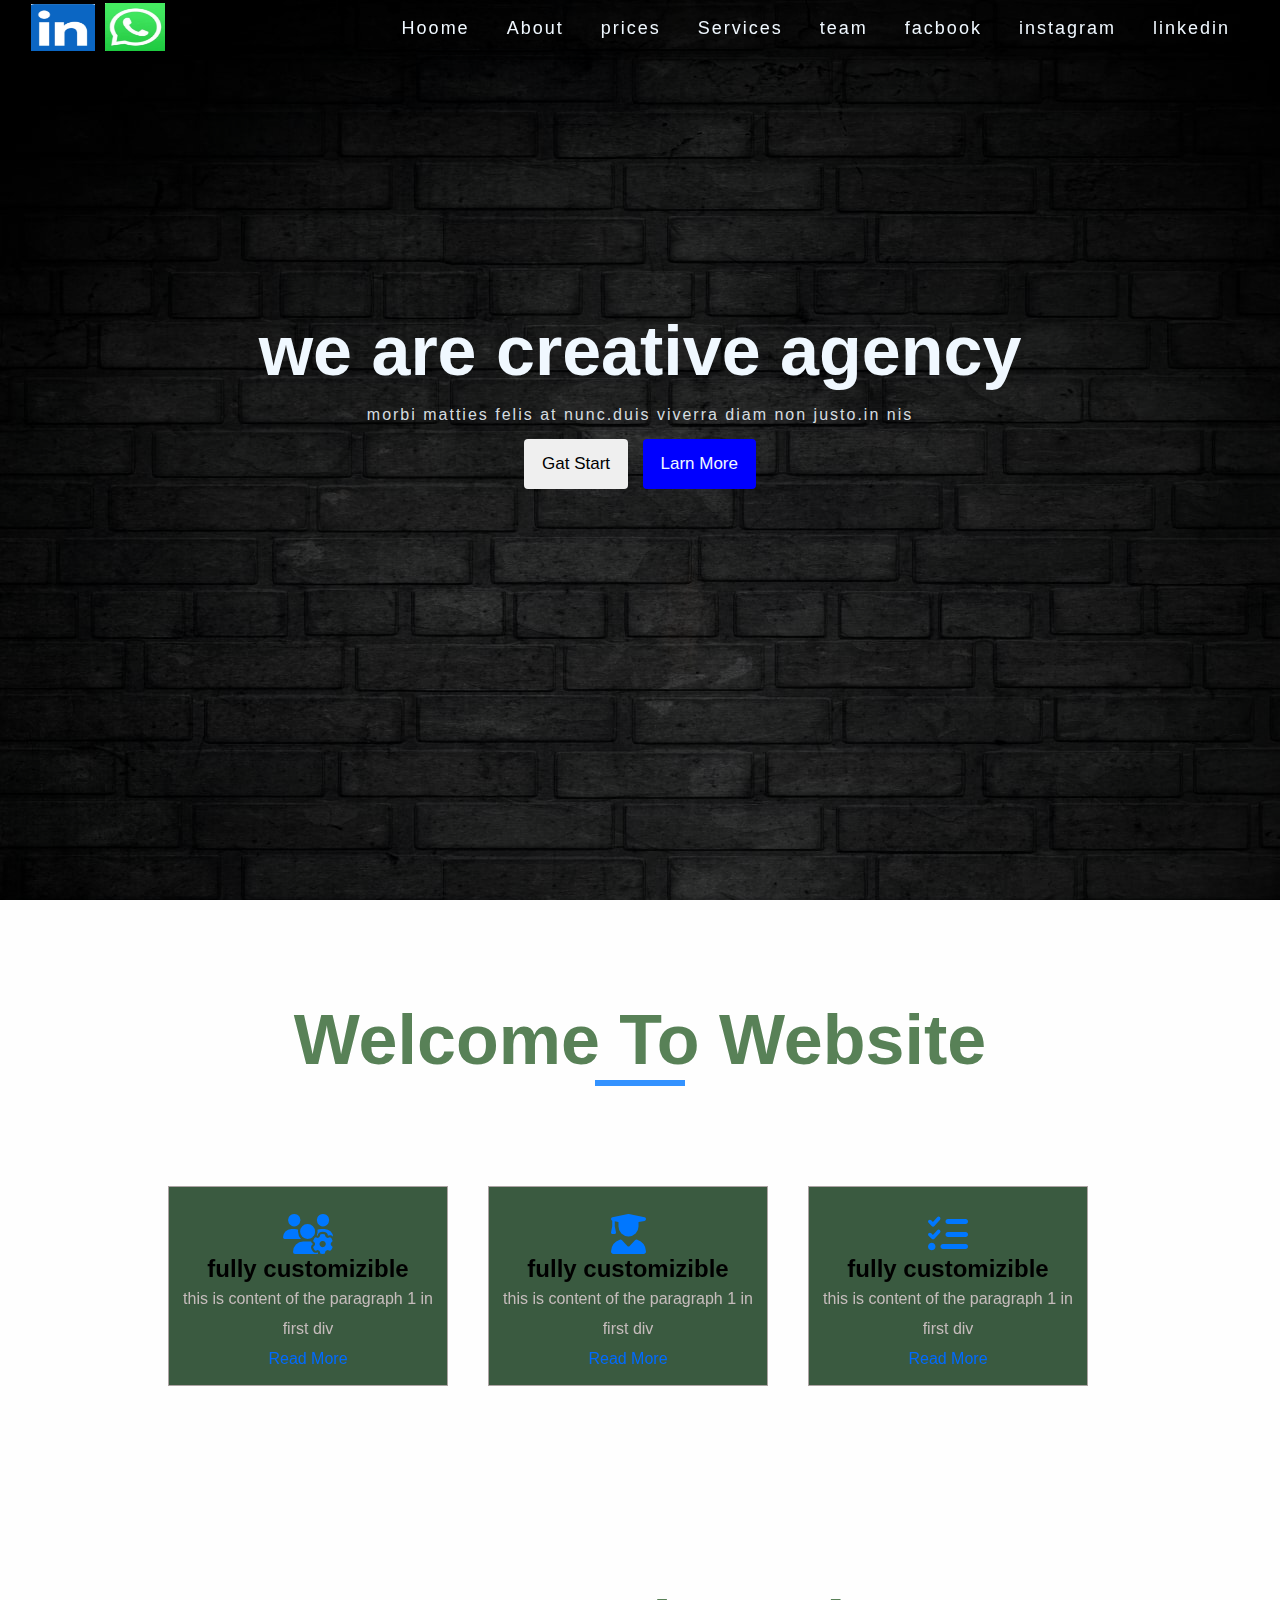
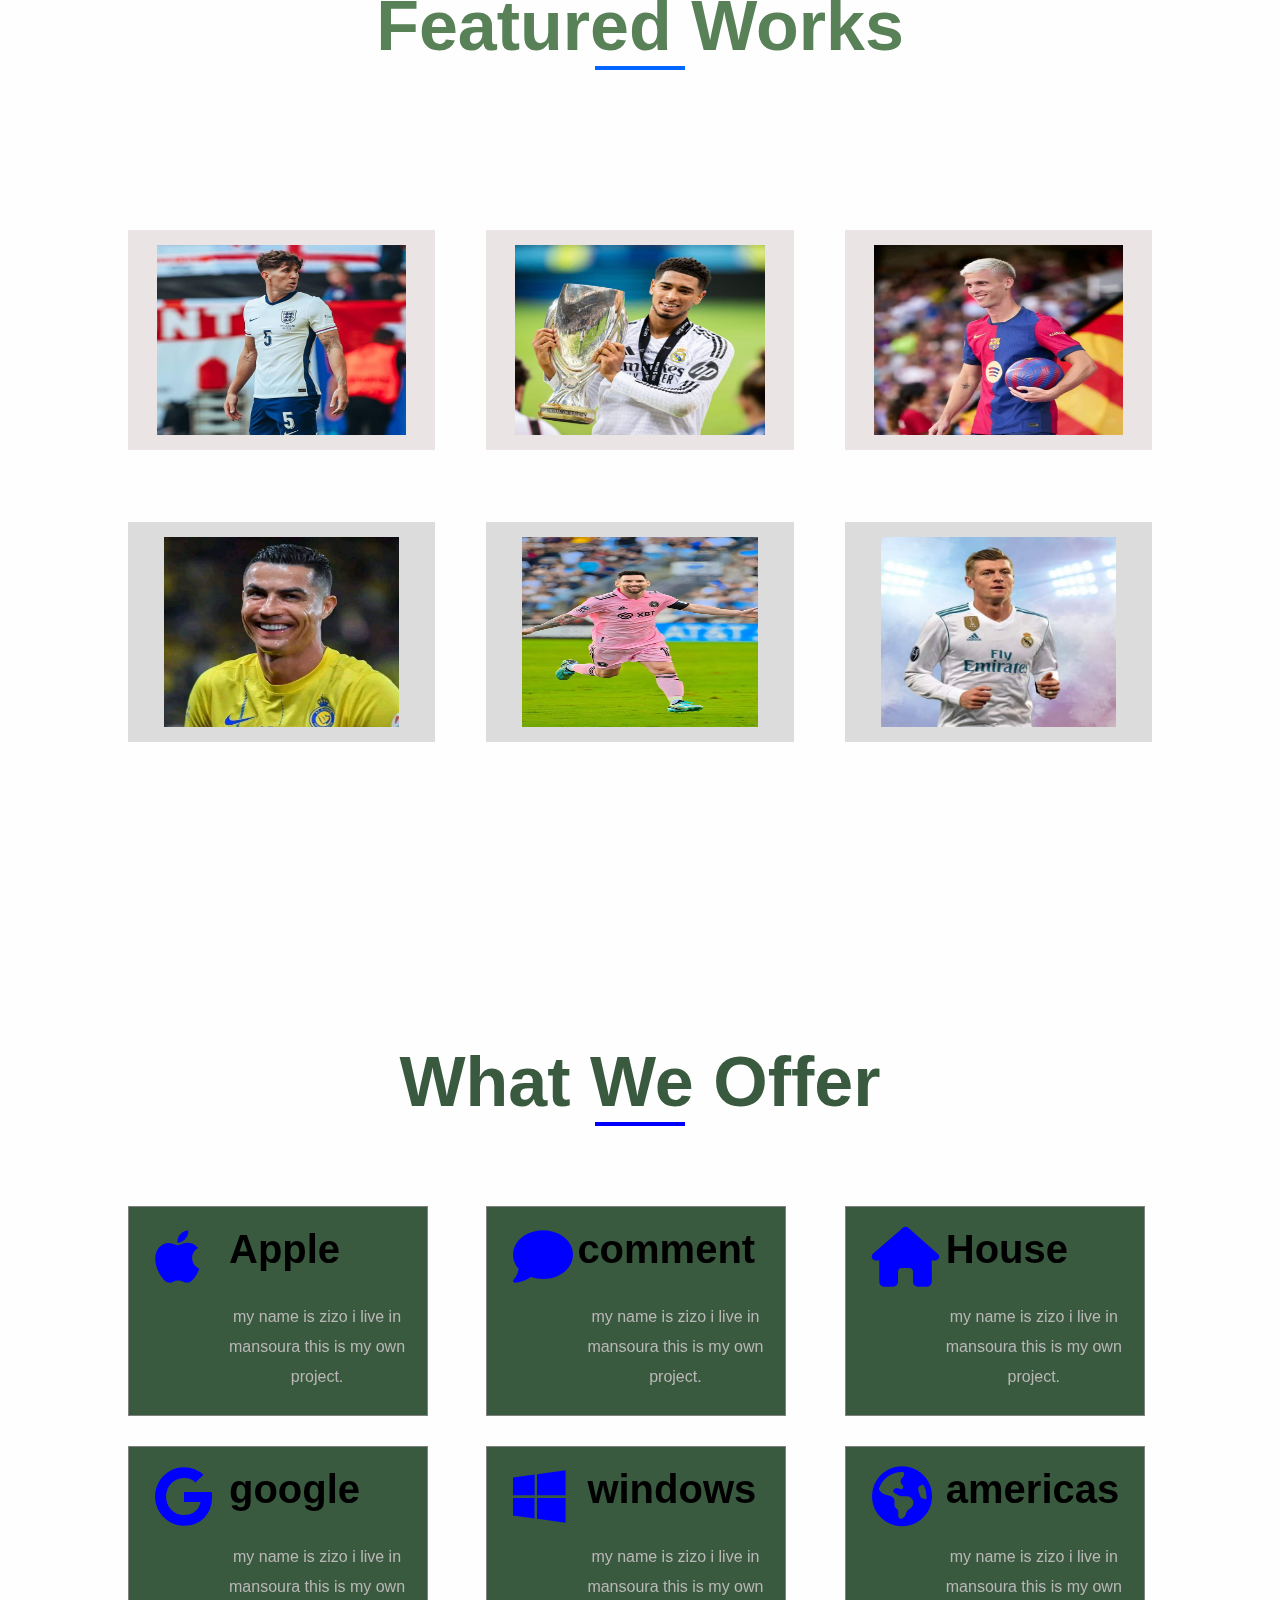
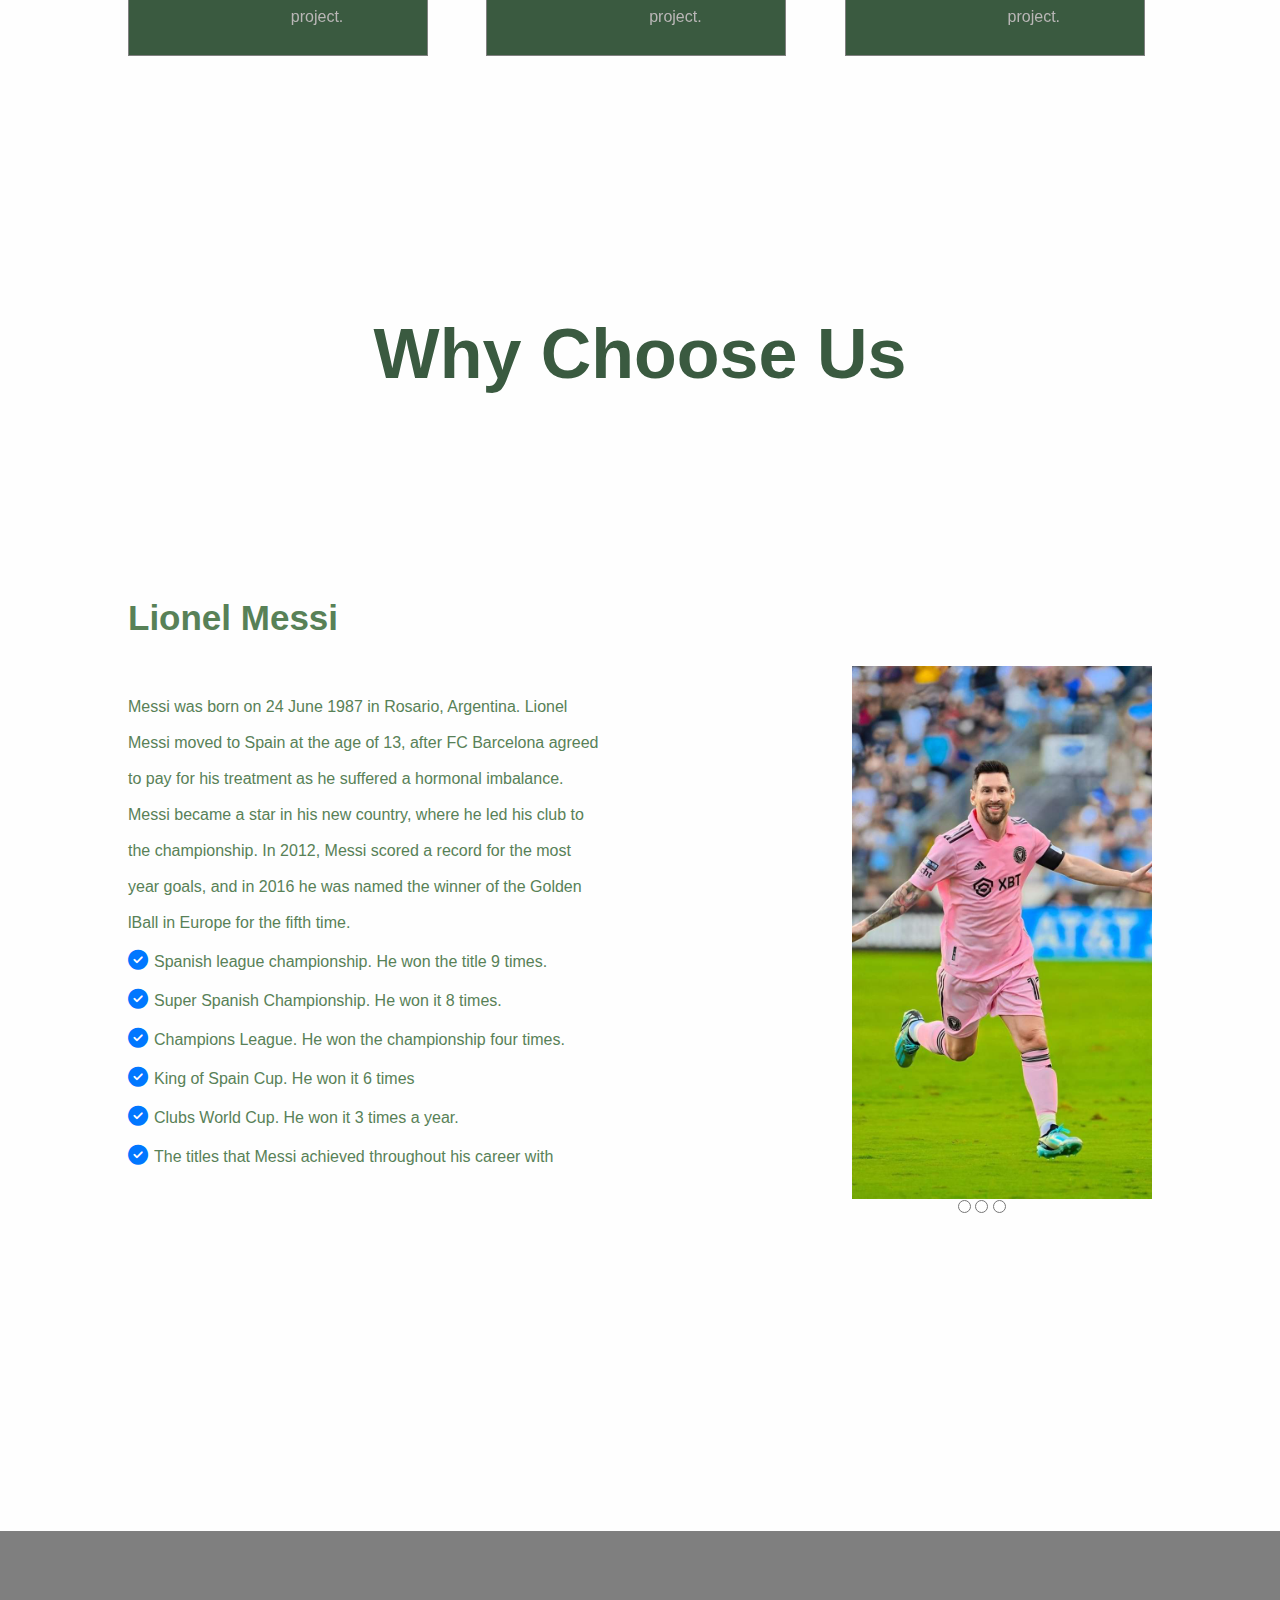
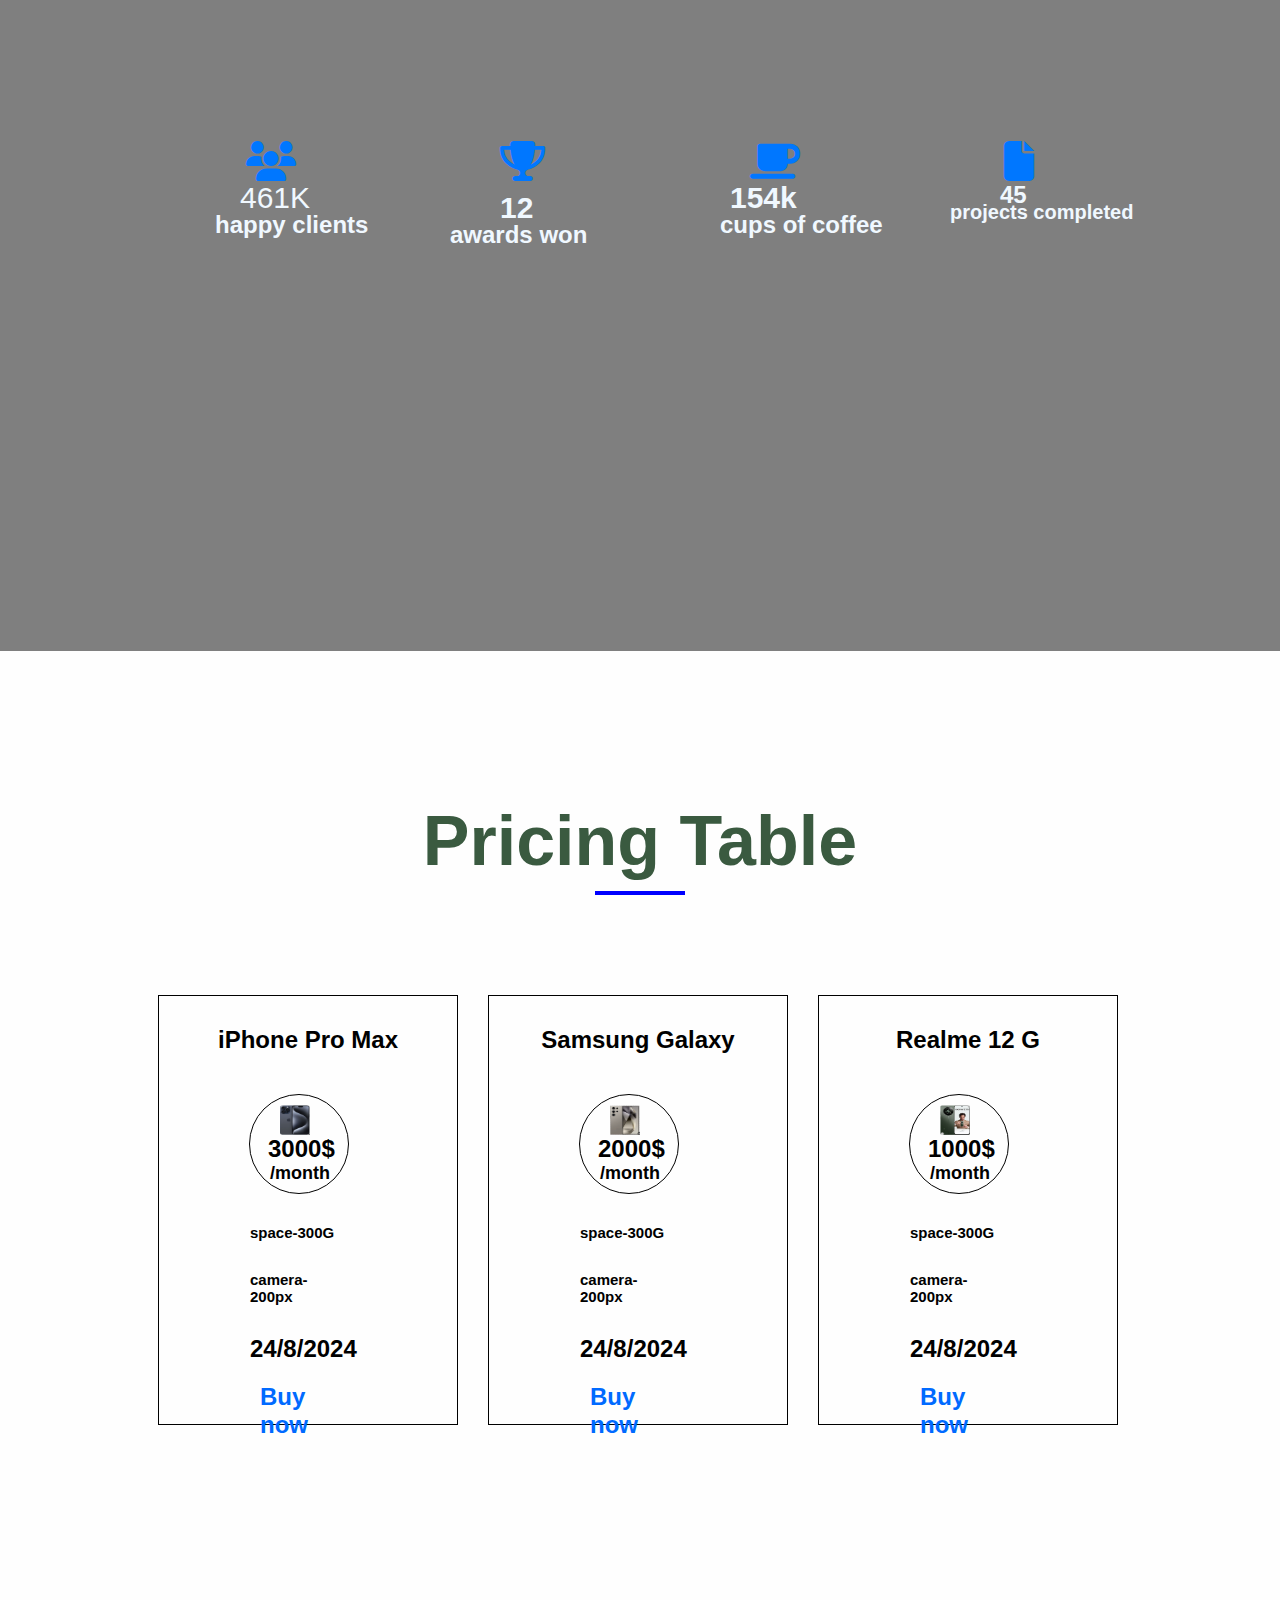
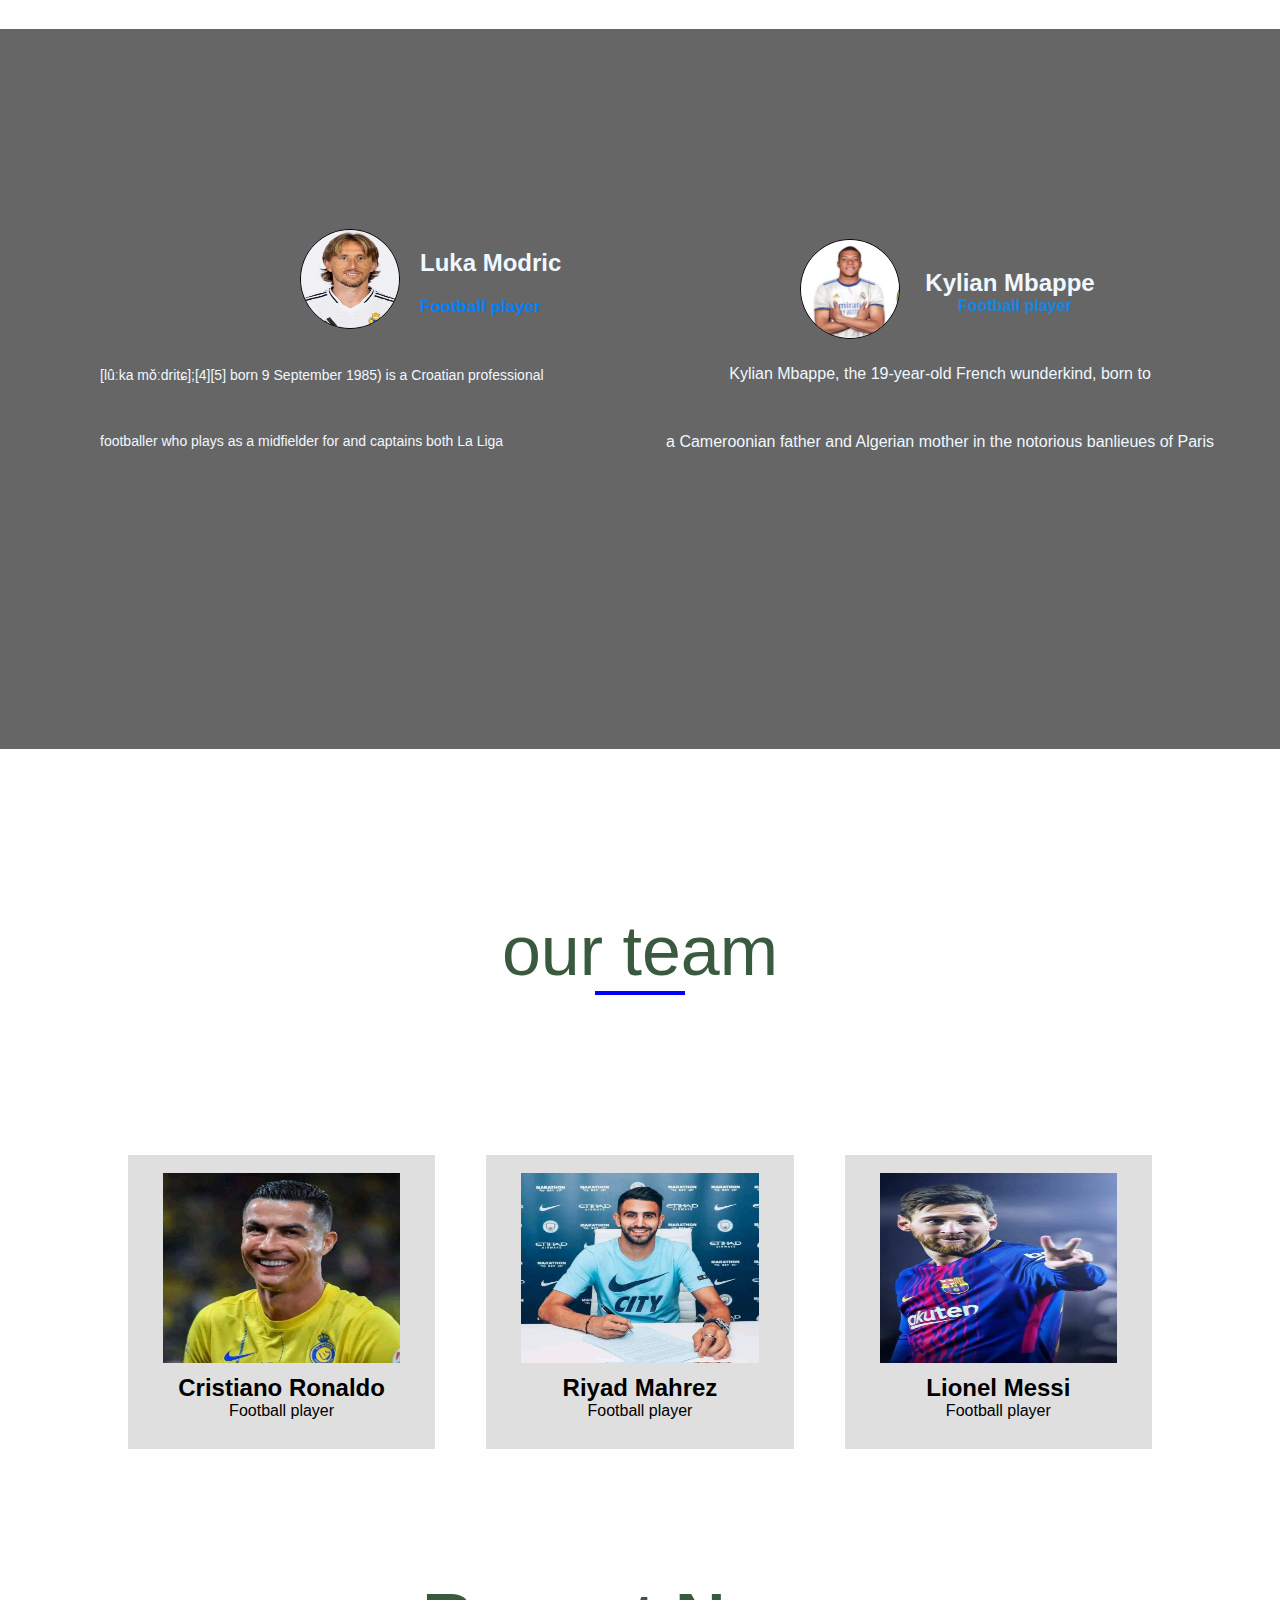
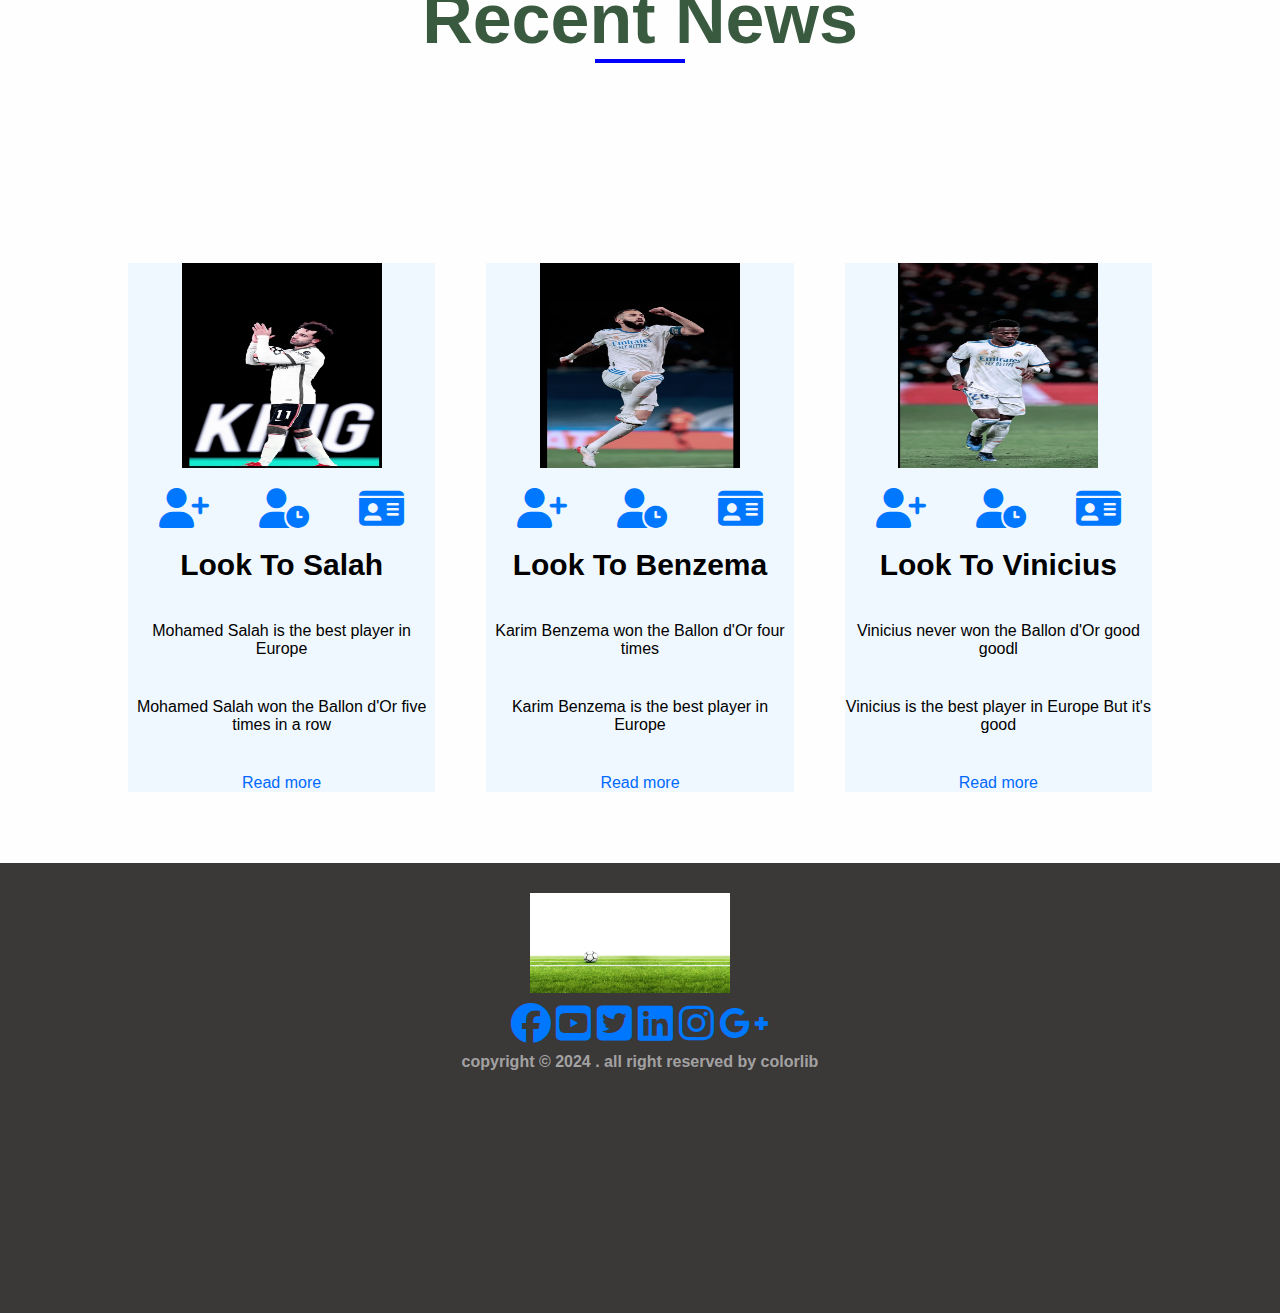
<file: index.html>
<html>
    <head>
<link rel="stylesheet" href="css/all (2).css">
<link rel="stylesheet" href="css/stley.css">
<link rel="stylesheet" href="css/all.css">
<title></title>
    </head>
    <body>
<div class="hedar">
<a href="#"><img src="lmgs/innnnn.jpeg" class="img1"></a>
<a href="#"><img src="lmgs/foood.jpeg" class="wats"></a>
<ul class="ul1">
    <a href="#"><li>Hoome</li></a>
    <a href="#"><li>About</li></a>
    <a href="#"><li>prices</li></a>
    <a href="#"><li>Services</li></a>
    <a href="#"><li>team</li></a>
    <a href="#"><li>facbook</li></a>
    <a href="#"><li>instagram</li></a>
    <a href="#"><li>linkedin</li></a>
</ul>
</div><!-- div.hedar -->
<div class="are">
    <div class="are1">
        <div class="ll1">
        <h2 class="are-h">we are creative agency</h2>
        <p class="are-p">morbi matties felis at nunc.duis viverra diam non justo.in nis</p>
        <button class="are-b1">gat start</button>
        <button class="are-b2">larn more</button>
    </div><!-- div ll1 -->
    </div><!-- div.are1 -->
</div><!-- div.are -->
<!-- ///////////////////////////////////////////////////////////////////////////////////////////////////////////// -->
<div class="titl-webu">
    <h2 class="web-h222">Welcome To Website</h2>
    <div class="web-div"></div>
</div>
<!-- /////////////////////////////////////////////////////////////////////////////////////////////////////////// -->
<div class="container">
    <div class="paerant">
        <div class="itul-webt">
         <div class="web-h2">
            <i class="fas fa-users-cog"></i>
               <h2 class="web-h22">fully customizible</h2>
                 <p class="web-p1">this is content of the paragraph 1 in first div</p>
                    <a href="#">Read More</a>
                      </div>
                         </div><!-- titul-webt -->
                            <div class="itul-webt">
                                <div class="web-h2">
                                   <i class="fas fa-user-graduate"></i>
                                    <h2 class="web-h22">fully customizible</h2>
                                     <p class="web-p1">this is content of the paragraph 1 in first div</p>
                                      <a href="#">Read More</a>
                                      </div>
                                      </div><!-- titul-webt -->
                                      <div class="itul-webt">
                                      <div class="web-h2">
                                      <i class="fas fa-tasks"></i>
                                       <h2 class="web-h22">fully customizible</h2>
                                      <p class="web-p1">this is content of the paragraph 1 in first div</p>
                                      <a href="#">Read More</a>
                                      </div>
                                      </div><!-- titul-webt -->
                                      </div> <!--paerant  -->
                                      </div>  <!--container  -->
<!-- ///////////////////////////////////////////////////////////////////////////////////////////////////////////// -->

<h2 class="workksw">featured works</h2>
        <div class="worrks"></div>
             <div class="works-container">
              <div class="works-paerant">
                 <div class="work-item">
                      <div class="img-warks">
                          <img src="lmgs/5555.jpeg" alt="" class="imggg">
                             <div class="wark-overlay">
                                <h2 class="tieam-work">john Stones</h2>
                                    <p class="work-pp">Football player</p>
                                       <a href="#"><i class="fa-solid fa-magnifying-glass"></i></a>
                                         <a href="#">   <i class="fa-regular fa-pen-to-square"></i></a>
                                          </div><!-- wark-ovrlay -->
                                            <div class="works-info">
                                               </div><!--img-warks  -->
                                             </div><!--works-info  -->
                                             </div><!-- work-item -->
                                             <div class="work-item ww">
                                            <div class="img-warks">
                                           <img src="lmgs/548-4.jpeg" alt="" class="imggg">
                                           <div class="wark-overlay">
                                          <h2 class="tieam-work">BELLNGHAM</h2>
                                          <p class="work-pp">Football player</p>
                                          <a href="#"><i class="fa-solid fa-magnifying-glass"></i></a>
                                          <a href="#">   <i class="fa-regular fa-pen-to-square"></i></a>
                                      </div><!-- wark-ovrlay -->
                               <div class="works-info">
                          </div><!--img-warks  -->
                   </div><!--works-info  -->
              </div><!-- work-item -->
             <div class="work-item">
           <div class="img-warks">
          <img src="lmgs/548-1.jpeg" alt="" class="imggg">
         <div class="wark-overlay">
      <h2 class="tieam-work">Danny Olmo</h2>
      <p class="work-pp">Football player</p>
      <a href="#"><i class="fa-solid fa-magnifying-glass"></i></a>
      <a href="#">   <i class="fa-regular fa-pen-to-square"></i></a>
    </div><!-- wark-ovrlay -->
    <div class="works-info">
     </div><!--img-warks  -->
</div><!--works-info  -->
</div><!-- work-item -->
</div><!--works-paerant  -->
</div><!--works-container  -->
<!-- //////////////////////////////////////////////////////////////////////////////////////// -->
<br><br><br><br>
<div class="works-container1">
  <div class="works-paerant1">
          <div class="works-item1">
                 <div class="works-img1">
                  <img src="lmgs/1111111.jpeg" alt="" class="width-cc">
                        <div class="work-ovrlay1">
                                      <h2 class="tieam-work">Cristiano Ronaldo</h2>
                                      <p class="work-pp">Football player</p>
                                      <a href="#"><i class="fa-solid fa-magnifying-glass"></i></a>
                        <a href="#">   <i class="fa-regular fa-pen-to-square"></i></a>
                                       </div> <!--works-img1  -->
                                        </div><!-- work-ovrla -->
                                        </div><!--  works-item1-->
                                         <div class="works-item1 hh">
                                         <div class="works-img1">
                                         <img src="lmgs/miss.jpeg" alt="" class="width-cc">
                                       <div class="work-ovrlay1">
                                        <h2 class="tieam-work">Lionel Messi</h2>
                                        <p class="work-pp">Football player</p>
                                        <a href="#"><i class="fa-solid fa-magnifying-glass"></i></a>
                        <a href="#">   <i class="fa-regular fa-pen-to-square"></i></a>
                                      </div> <!--works-img1  -->
                                    </div><!-- work-ovrla -->
                                    </div><!--  works-item1-->
                                 <div class="works-item1">
                              <div class="works-img1">
                          <img src="lmgs/548-3.jpeg" alt="" class="width-cc">
                      <div class="work-ovrlay1">
                        <h2 class="tieam-work">Toni Kroos</h2>
                        <p class="work-pp">Football player</p>
                        <a href="#"><i class="fa-solid fa-magnifying-glass"></i></a>
                        <a href="#">   <i class="fa-regular fa-pen-to-square"></i></a>
</div> <!--works-img1  -->
        </div><!-- work-ovrla -->
     </div><!--  works-item1-->
</div><!-- works-paerant1 -->
</div><!--works-container1  -->
<!-- //////////////////////////////////////////////////////////////////////////////////////////////////////////// -->
<div class="corss">
<h2 class="br1">what we offer</h2>
<div class="br2"></div>
</div><!-- corss -->
<div class="offer-container">
<div class="offer-paerant">
    <div class="offer-we zz">
      <div class="offer-wee1">
        <div class="iutme">
          <i class="fa-brands fa-apple lle"></i>
<h2 class="info-weh2">Apple</h2>
<p class="offer-1">my name is zizo i live in <br>mansoura this is my own <br>project. </p>
        </div><!-- iutme -->
      </div><!--offer-wee1  -->
    </div><!--offer-we  -->
    <div class="offer-we yy">
        <div class="offer-wee1">
          <div class="iutme">
            <i class="fa-solid fa-comment lle"></i>
  <h2 class="info-weh2  comm">comment</h2>
  <p class="offer-1">my name is zizo i live in <br>mansoura this is my own <br>project. </p>
          </div><!-- iutme -->
        </div><!--offer-wee1  -->
      </div><!--offer-we  -->
      <div class="offer-we mm">
        <div class="offer-wee1">
          <div class="iutme">
            <i class="fa-solid fa-house lle"></i>
  <h2 class="info-weh2 hous">House</h2>
  <p class="offer-1">my name is zizo i live in <br>mansoura this is my own <br>project. </p>
          </div><!-- iutme -->
        </div><!--offer-wee1  -->
      </div><!--offer-we  -->
      <div class="offer-we nn">
        <div class="offer-wee1">
          <div class="iutme">
            <i class="fa-brands fa-google lle"></i>
  <h2 class="info-weh2 goo">google</h2>
  <p class="offer-1">my name is zizo i live in <br>mansoura this is my own <br>project. </p>
          </div><!-- iutme -->
        </div><!--offer-wee1  -->
      </div><!--offer-we  -->
      <div class="offer-we yy uu">
        <div class="offer-wee1">
          <div class="iutme">
            <i class="fa-brands fa-windows lle"></i>
  <h2 class="info-weh2 win2">windows</h2>
  <p class="offer-1">my name is zizo i live in <br>mansoura this is my own <br>project. </p>
          </div><!-- iutme -->
        </div><!--offer-wee1  -->
      </div><!--offer-we  -->
      <div class="offer-we cc">
        <div class="offer-wee1">
          <div class="iutme">
            <i class="fa-solid fa-earth-americas  lle"></i>
  <h2 class="info-weh2 ame2">americas</h2>
  <p class="offer-1">my name is zizo i live in <br>mansoura this is my own <br>project. </p>
          </div><!-- iutme -->
        </div><!--offer-wee1  -->
      </div><!--offer-we  -->
</div><!-- offer-paerant -->
</div><!--offer-container  -->
<!-- /////////////////////////////////////////////////////////////////////////////////////////////////////// -->
 <br><br><br><br><br><br>
 <h2 class="why-h2">why choose us</h2>
 <div class="whye-h3"></div>
<div class="container-shooce">
 <div class="parint-shooce">
  <div class="h2-shooce">
<h2 class="lionel-1"></h2>
<div class="utop"></div>
<p class="lionel-p1">
  <h2 class="lionel-1">Lionel Messi</h2>
  <li> Messi was born on 24 June 1987 in Rosario, Argentina. Lionel</li>
  <br>
 <li> Messi moved to Spain at the age of 13, after FC Barcelona agreed</li>
  <br>
  <li> to pay for his treatment as he suffered a hormonal imbalance. </li>
  <br>
  <li> Messi became a star in his new country, where he led his club to </li>
  <br>
  <li> the championship. In 2012, Messi scored a record for the most </li>
  <br>
  <li>year goals, and in 2016 he was named the winner of the Golden </li>
  <br>
  <li>lBall in Europe for the fifth time.</li>
  <br>
</p><!--lionel-  -->
<div class="lione-p2">
  <i class="fas fa-check-circle qq"></i>Spanish league championship. He won the title 9 times.
  <br>
  <br>
  <i class="fas fa-check-circle qq"></i>Super Spanish Championship. He won it 8 times.
  <br>
  <br>
  <i class="fas fa-check-circle qq"></i>Champions League. He won the championship four times.
  <br>
  <br>
  <i class="fas fa-check-circle qq"></i>King of Spain Cup. He won it 6 times
  <br>
  <br>
  <i class="fas fa-check-circle qq"></i>Clubs World Cup. He won it 3 times a year.
  <br>
  <br>
  <i class="fas fa-check-circle qq"></i>The titles that Messi achieved throughout his career with
</div><!-- lione-p2 -->
  </div><!-- h2-shooce -->
  <div class="shooce-img">
    <img src="lmgs/miss.jpeg" alt="" class="shoocei">
  </div>
<div class="name">
  <input type="radio" name="#">
  <input type="radio" name="#">
  <input type="radio" name="#">
</div>
 </div><!--parint-shooce  -->
</div><!-- contanarn-shooce -->
<!-- ////////////////////////////////////////////////////////////////////////////////////////////////////////// -->
 <br><br><br><br><br><br><br><br>
<div class="happy-imge">
<div class="happy-ovarlwy gg">
  <div class="happy-9">
    <i class="fas fa-users gg"></i>
  <i class="fas fa-trophy gg"></i>
  <i class="fas fa-coffee gg"></i>
  <i class="fas fa-file gg"></i>
  </div><!-- happy-9 -->
</div><!--happy-ovarlwy  -->
<div class="info-happy">
<div class="happy-1">461K</div>
  <h2 class="happy-2">happy clients</h2>
  <h2 class="happy-3">12</h2>
  <h2 class="happy-4">awards won</h2>
  <h2 class="happy5">154k</h2>
  <h2 class="happy6">cups of coffee</h2>
 <h2 class="happy7">45</h2>
  <h2 class="happy8">projects completed</h2> 
</div><!--  info-happy -->
</div><!--happy-imge  -->
<!-- //////////////////////////////////////////////////////////////////////////////////////////////////////////// -->
<div class="pirsing-h2">
  <h2 class="pirsing">pricing table</h2>
  <div class="pirsing-1"></div>
</div><!--  -->
<div class="cointenar-table">
<div class="parint-table">
<div class="pricing-table">
<h2 class="iphon">iPhone Pro Max</h2>
<div class="iphon-1">
<img src="lmgs/iPhone Pro Max.jpeg" alt="" width="30px" height="30px" class="mera1">
<h2 class="iphon-2">3000$</h2>
<h2 class="iphon-3">/month</h2>
<h2 class="iphon-4">space-300G</h2>
<h2 class="iphon-5">camera-200px</h2>
<h2 class="iphon-6">24/8/2024</h2>
<a href="#" class="a22"><h2 class="table22">Buy now</h2></a>
</div><!-- iphon-1 -->
</div><!-- pricing-tabl -->
<div class="pricing-table">
  <h2 class="iphon">Samsung Galaxy</h2>
  <div class="iphon-1">
  <img src="lmgs/Samsung Galaxy.jpeg" alt="" width="30px" height="30px" class="mera1">
  <h2 class="iphon-2">2000$</h2>
  <h2 class="iphon-3">/month</h2>
  <h2 class="iphon-4">space-300G</h2>
  <h2 class="iphon-5">camera-200px</h2>
  <h2 class="iphon-6">24/8/2024</h2>
  <a href="#" class="a22"><h2 class="table22">Buy now</h2></a>
  </div><!-- iphon-1 -->
  </div><!-- pricing-tabl -->
  <div class="pricing-table">
    <h2 class="iphon">Realme 12 G</h2>
    <div class="iphon-1">
    <img src="lmgs/Realme 12 G.jpeg" alt="" width="30px" height="30px" class="mera1">
    <h2 class="iphon-2">1000$</h2>
    <h2 class="iphon-3">/month</h2>
    <h2 class="iphon-4">space-300G</h2>
    <h2 class="iphon-5">camera-200px</h2>
    <h2 class="iphon-6">24/8/2024</h2>
    <a href="#" class="a22"><h2 class="table22">Buy now</h2></a>
    </div><!-- iphon-1 -->
    </div><!-- pricing-tabl -->
</div><!--parint-table  -->
</div><!-- cointenar-table -->
<!-- /////////////////////////////////////////////////////////////////////////////////////////////////////////// -->
 <br><br><br><br><br><br><br><br> <br><br><br><br><br><br><br><br><br><br><br><br><br><br><br><br> <br><br><br><br><br><br><br><br><br>
<div class="designer">
                     <div class="img-designee">
                        <img src="lmgs/mohammed.jpeg" alt="" class="c-12">
                                <h2 class="loka">Luka Modric</h2>
                                 <h2 class="loka-1">Football player</h2>
                                 <p class="loka-2">
                                 [lûːka mǒːdritɕ];[4][5] born 9 September 1985) is a Croatian professional 
                                 </p>
                                  <p class="loka-2"> footballer who plays as a midfielder for and captains both La Liga</p>
                                  <img src="lmgs/amppape.jpeg" alt="" class="c-13">
                                    <h2 class="loka-3">Kylian Mbappe</h2>
                                       <h2 class="loka-4">Football player</h2>
                                        <p class="loka-5">Kylian Mbappe, the 19-year-old French wunderkind, born to</p>
                          <p class="loka-5">a Cameroonian father and Algerian mother in the notorious banlieues of Paris</p>
            </div><!-- img-designee -->
</div><!--designer  -->
<!-- //////////////////////////////////////////////////////////////////////////////////////////////////////////////// -->
 <br><br><br><br><br><br><br><br><br>
       <div class="taem-taem">our team</div>
               <div class="taem-taem1"></div>
                  <div class="contaner-ourtaem">
                     <div class="paerint-ourtaem">
                        <div class="ourtaem">
                          <div class="ourtaem-img">
                          <img src="lmgs/1111111.jpeg" alt="" width="190px" height="190px">
                           <div class="ourtaem-ovrlay">
                           <a href="#"> <i class="fab fa-facebook"></i></a>
                            <a href="#"> <i class="fab fa-twitter"></i></a>
                            <a href="#"> <i class="fab fa-linkedin"></i></a>
                            </div><!--ourtaem-ovrlay  -->
                             </div><!--ourtaem-img  -->
                            <div class="ourtaem-info">
                                <h2 class="ourtaem-info-h2">Cristiano Ronaldo</h2>
                                  <p class="--ourtaem-info-p">Football player</p>
                                      </div><!--ourtaem-info  -->
                                         </div><!-- ourtaem -->
                                           <div class="ourtaem pp">
                                             <div class="ourtaem-img">
                                               <img src="lmgs/read1.jpeg" alt="" width="190px" height="190px">
                                                <div class="ourtaem-ovrlay">
                                                 <a href="#"> <i class="fab fa-facebook"></i></a>
                                                 <a href="#"> <i class="fab fa-twitter"></i></a>
                                                  <a href="#"> <i class="fab fa-linkedin"></i></a>
                                                </div><!--ourtaem-ovrlay  -->
                                                 </div><!--ourtaem-img  -->
                                         <div class="ourtaem-info">
                                          <h2 class="ourtaem-info-h2">Riyad Mahrez</h2>
                                          <p class="--ourtaem-info-p">Football player</p>
                                           </div><!--ourtaem-info  -->
                                           </div><!-- ourtaem -->
                                             <div class="ourtaem">
                                        <div class="ourtaem-img">
                                     <img src="lmgs/333333.jpeg" alt="" width="190px" height="190px">
                                  <div class="ourtaem-ovrlay">
                            <a href="#"> <i class="fab fa-facebook"></i></a>
                         <a href="#"> <i class="fab fa-twitter"></i></a>
                     <a href="#"> <i class="fab fa-linkedin"></i></a>
                   </div><!--ourtaem-ovrlay  -->
          </div><!--ourtaem-img  -->
          <div class="ourtaem-info">
        <h2 class="ourtaem-info-h2">Lionel Messi</h2>
        <p class="--ourtaem-info-p">Football player</p>
         </div><!--ourtaem-info  -->
 </div><!-- ourtaem -->
</div><!--paerint-ourtaem  -->
</div><!-- contaner-ourtaem -->
<!-- ////////////////////////////////////////////////////////////////////////////////////////////////////////// -->
<div class="naeos">
  <h2 class="naeosss">recent news</h2>
  <div class="naeoss"></div>
</div>
<div class="containr-naeos">
<div class="parent-naeos">
<div class="recent-news">
     <div class="recont-img">
        <img src="lmgs/salh11.jpeg" alt="" class="img-recont">
     <div class="icon-recont">
     <a href="#"> <i class="fas fa-user-plus"></i></a>
      <a href="#"><i class="fas fa-user-clock"></i></a>
      <a href="#"><i class="fas fa-id-card"></i></a>
     </div><!-- icon-recont -->
    </div><!-- recont-img -->
    <div class="info-recont">
    <h2 class="info-reconth2">Look To Salah</h2>
    <p class="info-recontp">Mohamed Salah is the best player in Europe</p>
    <p class="info-recontp">Mohamed Salah won the Ballon d'Or five times in a row</p>
   <a href="#"><p class="info-recontp">Read more</p></a>
      </div><!-- info-recont -->
</div><!--recent-news  -->
<div class="recent-news tt12">
  <div class="recont-img">
     <img src="lmgs/panzema33.jpeg" alt="" class="img-recont">
  <div class="icon-recont">
  <a href="#"> <i class="fas fa-user-plus"></i></a>
   <a href="#"><i class="fas fa-user-clock"></i></a>
   <a href="#"><i class="fas fa-id-card"></i></a>
  </div><!-- icon-recont -->
 </div><!-- recont-img -->
 <div class="info-recont">
 <h2 class="info-reconth2">Look To Benzema</h2>
 <p class="info-recontp">Karim Benzema won the Ballon d'Or four times</p>
 <p class="info-recontp"> Karim Benzema is the best player in Europe</p>
<a href="#"> <p class="info-recontp">Read more</p></a>
   </div><!-- info-recont -->
</div><!--recent-news  -->
<div class="recent-news">
  <div class="recont-img">
     <img src="lmgs/fansseos.jpeg" alt="" class="img-recont">
  <div class="icon-recont">
  <a href="#"> <i class="fas fa-user-plus"></i></a>
   <a href="#"><i class="fas fa-user-clock"></i></a>
   <a href="#"><i class="fas fa-id-card"></i></a>
  </div><!-- icon-recont -->
 </div><!-- recont-img -->
 <div class="info-recont">
 <h2 class="info-reconth2">Look To Vinicius</h2>
 <p class="info-recontp">Vinicius never won the Ballon d'Or good goodl</p>
 <p class="info-recontp">Vinicius is the best player in Europe But it's good </p>
<a href="#"> <p class="info-recontp">Read more</p></a>
   </div><!-- info-recont -->
</div><!--recent-news  -->
</div><!--parent-naeos  -->
</div><!-- containr-naeos -->
<!-- ////////////////////////////////////////////////////////////////////////////////////////////////////////////// -->
<div class="contunar-div">
     <div class="bareant-div">
       <div class="the-end">
        <div class="the-end1">
          <img src="lmgs/malhhhhh.jpeg" alt="" class="end1"> 
          <div class="iecon-the">
          <a href="#"><i class="fab fa-facebook"></i></a>
          <a href="#">  <i class="fab fa-youtube-square"></i></a>
            <a href="#"><i class="fab fa-twitter-square"></i></a>
          <a href="#">  <i class="fab fa-linkedin"></i></a>
            <a href="#"><i class="fab fa-instagram"></i></a>
           <a href="#"> <i class="fab fa-google-plus-g"></i></a>
        </div><!--iecon-the  -->
        <h2 class="copy11">copyright &copy; 2024 . all right reserved by colorlib</h2>
        </div><!-- the-end1 -->
       </div><!-- the-end -->
     </div><!--barant div  -->
</div><!--contunar-div  -->
<!-- ///////////////////////////////////////////////////////////////////////////////////////////////////////////// -->


























































    </body>
</html>
</file>
<file: css/stley.css>
body{
    background-color: #fefefe;
    font-family: 'Franklin Gothic Medium', 'Arial Narrow', Arial, sans-serif;
}
*{
    margin: 0;
    padding: 0;
    box-sizing: border-box;
}
.hedar{
    width: 100%;
    height: 60px;
    background-color: rgba(0, 0, 0, 0.3);
    position: fixed;
    top: 0;
    z-index: 1;
}
.img1{
    width: 80px;
    height: 50px;
    padding-left: 16px ;
    margin-left: 15px;
    padding-top: 3px ;
}
.wats{
    width: 60px;
    height: 48px;
    margin-top: 3px;
    margin-left: 6px;
}
li{
    list-style: none;
}
.ul1 li{
    display: inline-block;
}
.ul1{
    float: right;
    margin-right: 50px;
    word-spacing: 30px;
    font-size: 18px;
    margin-top: 18px;
    letter-spacing: 2px;
}
a{
   color: aliceblue;
}
.ul1 a li{
    color: aliceblue;
}
/* ///////////////div headre  ////////////////////////////////////////////////////////////////////////////////////////// */
.are{
width: 100%;
height: 100vh;
background-image: url(../lmgs/blakk.jpeg);
position: relative;
}
.are1{
    position: absolute;
    width: 100%;
    height: 100%;
  background-color: rgba( 0, 0, 0, 0.5);
}
.ll1{
    width: 60%;
   position: absolute;
    top: 30%;
left: 50%;
transform: translate(-50% , -50%);
margin-top: 130px;
text-align: center;
}
.are-h{
    font-size: 70px;
    color: aliceblue;
}
.are-p{
    color: rgba(240, 248, 255, 0.89);
    padding: 15px 0px;
    letter-spacing: 2px;
}
.are-b1{
padding: 15px 18px;
font-size: 17px;
text-transform: capitalize;
border: 0;
border-radius: 4px;
text-transform: capitalize;
    cursor: pointer;
}
.are-b1:hover{
    opacity: 0.5;
}
.are-b2{
    padding: 15px 18px;
    border: 0;
    font-size: 17px;
    border-radius: 4px;
    text-transform: capitalize;
    background-color: blue;
    color: aliceblue;
    margin-left: 10px;
    cursor: pointer;
}
.are-b2:hover{
    opacity: 0.4;
}
/* ///////////////////////////////////////////////////////////////////////////////////////////////////////////// */
.web-div{
    width: 90px;
    height: 6px;
    background-color: rgba(0, 119, 255, 0.801);
    margin: auto;
}
.web-h222{
    text-align: center;
    text-transform: capitalize;
    font-size: 70px;
    color: #588157;
}
.web.h22{
    text-transform: capitalize;
    font-size: 40px;
    text-align: center;
}
.titl-webu{
    margin-top: 100px;
    z-index: 5;
    text-align: center;
    position: relative;
}
.container{
    width: 80%;
    margin: auto;
}
.itul-webt{
    width: 280px;
    height: 200px;
    border: 1px solid rgb(172, 163, 163);
    padding-top: 20px ;
    line-height: 30px;
    text-align: center;
    float: left;
    margin-top: 100px;
    margin-left: 40px;
    position: relative;
}
a{
    text-decoration: none;
    color: rgb(0, 106, 255);
}
i{
    color: rgb(0, 119, 255);
    font-size: 40px;
}
.itul-webt:after{
position: absolute;
content: "";
width: 0;
height: 0;
top: 0;
left: 0;
background-color: black;
opacity: 0.4;
}
.itul-webt:hover::after{
    width: 100%;
    height: 100%;
    opacity: 0.7;
    transition: 0.4s;
}
.web-h2{
padding-top: 5px;
margin-top: 2px;
position: absolute;
z-index: 2;
}
.web-p1{
    color: rgb(198, 188, 188);
    z-index: 3;
}
.itul-webt:hover{
color: aliceblue;
}
.itul-webt{
    background-color: #3a5a40;
}
/* ////////////////////////////////////////////////////////////////////////////////////////////////////////////// */
/*  */
.workksw{
    text-align: center;
    margin-top: 10px;
    text-transform: capitalize;
    font-size: 70px;
    margin-top: 500px;
    color: #588157;
}
.worrks{
    width: 90px;
    height: 4px;
    background-color: rgb(0, 102, 255);
    margin: auto;
    margin-top: px;
}
.works-container{
    width: 80%;
    margin: auto;
}
.works-paerant{
    overflow: auto;
width: 100%;
}
.work-item{
    float: left;
    width: 30%;
    background-color: rgb(234, 228, 228);
    padding: 15px 15px;
    text-align: center;
    margin-top: 160px;
    position: relative;
}
.imggg{
    width: 190px;
    height:190px;
}
.imgg2{
    margin-bottom: 10px;
}
.ww{
    margin: 0% 5%;
    margin-top: 160px;
}
.img-warks{
    width: 90%;
    margin: auto;
    position: relative;
}
.img-warks  img{
    width: 100%;
}
.wark-overlay{
    position: absolute;
    width: 100%;
    height: 100%;
    top: 0;
    left: 0;
    background-color: rgba( 0, 0, 0, 0.1);
    visibility: hidden;
z-index: 2;
}
.works-info{
    visibility: hidden;
}
.work-item:hover .wark-overlay{
    visibility: visible;
}
.work-item:hover .works-info{
    visibility: visible;
    color: aliceblue;
    z-index: 1;
}
.wark-overlay a{
    padding-top: 10px;
    margin-left: 30px;
    margin-right: 30px;
}
.tieam-work{
    margin-top: 30px;
    color: aliceblue;
}
.work-pp{
    margin-top: 10px;
    color: aliceblue;
}
.work-item:after{
    position: absolute;
    content: "";
    width: 0;
    height: 0;
    top: 0;
    left:0 ;
    background-color: black;
    opacity: 0.5;
}
.work-item:hover::after{
    width: 100%;
    height: 100%;
}
/* //////////////////////////////////////////////////////////////////////////////////////////////////////////// */
.works-container1{
    width: 80%;
    margin: auto;
}
.works-paerant1{
overflow: auto;
width: 100%;
}
.works-item1{
float: left;
background-color: gainsboro;
width: 30%;
padding: 15px 15px;
text-align: center;
position: relative;
}
.hh{
    margin: 0px 5%;
}
.works-img1{
    background-color: blue;
    width: 85%;
    margin: auto;
    position: relative;
}
.width-cc{
    width: 190px;
    height: 190px;
}
.works-img1 img{
    width: 100%;
}
.work-ovrlay1{
    position: absolute;
width: 100%;
height: 100%;
top: 0;
left: 0;
background-color: rgba( 0, 0, 0, 0.1);
visibility: hidden;
z-index: 2;
}
.works-item1:hover .work-ovrlay1{
    visibility: visible;
}
.work-ovrlay1 a{
margin-left: 30px;
}
.works-item1:after{
    position: absolute;
    content: "";
    width:0%;
    height: 0% ;
    top: 0;
left:0 ;
background-color: black;
opacity: 0.7;
}
.works-item1:hover::after{
    width: 100%;
    height: 100%;
}
/* ///////////////////////////////////////////////////////////////////////////////////////////////////////////// */
.corss{
    margin-bottom: 80px;
}
.br1{
    text-align: center;
    text-transform: capitalize;
    font-size: 70px;
    margin-top: 300px;
    color: #3a5a40;
}
.br2{
    width: 90px;
    height: 4px;
    background-color: blue;
    margin: auto;
}
.offer-container{
    width: 80%;
    margin: auto;
}
.offer-paeran{
   overflow: auto;
position: relative;
}
.lle{
    font-size: 60px;
    margin: 20px 26px;
color: blue;
}
.info-weh2{
    margin-left: 100px;
    margin-top: -80px;
    font-size: 40px;
}
.offer-wee1{
    width: 300px;
    height: 210px;
    border: 1px solid grey;
    margin-top: px;
  position: relative;
}
.comm{
    margin-left: 90px;
}
.hous{
    margin-left: 100px;
}
.goo{
    margin-left: 100px;
}
.ame2{
    margin-left: 100px;
}
.win2{
    margin-left: 100px;
}
.offer-1{
    margin-top: 30px;
    margin-left: 100px;
    text-align: center;
    line-height: 30px;
   color: rgb(185, 182, 182);
}
.offer-we{
float: left;

}
.offer-we{
    width: 30%;
}
.yy{
    margin: 0px 5%;
}
.nn{
    margin-top: 30px;
}
.uu{
    margin-top: 30px;
}
.cc{
    margin-top: 30px;
}
.offer-we{
    position: relative;
}
.offer-wee1::after{
position: absolute;
content: "";
width: 0;
height: 0;
top: 0;
left: 0;
background-color: black;
opacity: 0.7;
}
.offer-wee1:hover::after{
width: 100%;
height: 100%;

transition: 1s;
opacity: 0.7;
color: aliceblue;
position: absolute;

}
.offer-we:hover .iutme{
    color: aliceblue;
}
.iutme{
    position: absolute;
    z-index: 11;
}
.iutme{
    margin-bottom: 40px;
}
.offer-wee1{
    background-color: #3a5a40;
}
/* /////////////////////////////////////////////////////////////////////////////////////////////////////////////// */
.why-h2{
    margin-top: 600px;
    text-align: center;
    font-size: 70px;
    text-transform: capitalize;
    color: #3a5a40;
}
.whye.h3{
    width: 90px;
    height: 4px;
    background-color: blue;
}
.container-shooce{
    width: 80%;
    margin: auto;
}
.utop{
    width: 80px;
    height: 4px;
    margin-bottom: px;
}
.lione-p2{
    color: #588157;
}
.utop{
    margin-bottom: 30px;
}
.shoocei{
    width: 300px;
  height: auto;
  float: left;
}
.shooce-img{
 margin-left: 600px;
 float: right;
 margin-top: -500px;
}
.qq{
    font-size: 20px;
    line-height: 30px;
    margin-right: 6px;
}
.lionel-1{
    text-transform: capitalize;
    font-size: 35PX;
    margin-bottom: 60px;
}
.lionel-1{
    margin-top: 100px;
    color: #588157;
}
li{
    color: #588157;
}
.lionel-p1{
   margin-top: 100px;
}
.name{
    margin-left: 830px;
    margin-bottom: -40px;
}
/* /////////////////////////////////////////////////////////////////////////////////////////////////////////////////// */
.happy-imge{
    width: 100%;
height: 80vh;
background-image: url(../lmgs/htmt.jpeg);
background-repeat: no-repeat;
background-size: cover;
background-attachment: fixed;
position: relative;
}
.happy-ovarlwy{
    text-align: center;
margin-top: 210px;
word-spacing: 200px;
position: relative;
}
.happy-1{
  position: absolute;
    color: aliceblue;
    margin-top: 250px;
    margin-left: 240px;
    font-size: 30px;
}
.gg{
    margin-top: 210px;
}
.info-happy{
position: relative;
}
.happy-2 {
  color: aliceblue;
   position: absolute;
   margin-top: 280px;
   margin-left: 215px;
}
.happy-3{
    position: absolute;
    color: aliceblue;
    margin-top: 260px;
    margin-left: 500px;
    font-size: 30px;
}
.happy-4{
   position: absolute;
   color: aliceblue;
margin-top: 290px;
margin-left: 450px;
}
.happy5{
 position: absolute;
 color: aliceblue;
 margin-top: 250px;
 margin-left: 730px;
 font-size: 30px; 
}
.happy6{
    position: absolute;
 color: aliceblue;
 margin-top: 280px;
 margin-left: 720px;
}
.happy7{
position: absolute ;
color: aliceblue;
margin-top: 250px;
margin-left: 1000px;
}
.happy8{
    position: absolute ;
    color: aliceblue;
    margin-top: 270px;
    margin-left: 950px;
    font-size: 20px;
}
.happy-9{
    position: absolute;
    width: 100%;
    height: 80vh;
    background-color: rgba(0, 0, 0, 0.5);
    margin-bottom: 80px;
}
/* /////////////////////////////////////////////////////////////////////////////////////////////////////////////////////// */
.pirsing-h2{
    margin-top: 150px;
    text-align: center;
    text-transform: capitalize;
    font-size: 35PX;
}
.pirsing{
    font-size: 70px;
    color: #3a5a40;
}
.pirsing-1{
    width: 90px;
    height: 4px;
    border: 1px solid blue;
    background-color: blue;
    margin: auto;
    margin-top: 10px;
}
.cointenar-table{
    width: 80%;
    margin: auto;
    margin-top: 100px;
}
.pricing-table{
    width: 300px;
    height: 430px;
    border: 1px solid black;
    float: left;
}
.pricing-table{
    margin-left: 30px;
}
.iphon{
    text-align: center;
    margin-top: 30px;
}
.iphon-1{
    width: 100px;
    height: 100px;
    border: 1px solid black;
    border-radius: 100px;
    margin-left: 90px;
    margin-top: 40px;
}
.mera1{
    margin-left: 30px;
    margin-top: 10px;
}
.iphon-2{
    margin-left: 18px;
}
.iphon-3{
    font-size: 18px;
    margin-left: 20px;
}
.iphon-4{
font-size: 15px;
margin-top: 40px;

}
.iphon-5{
    font-size: 15px;
    margin-top: 30px;
}
.iphon-6{
    margin-top: 30px;
}
.table22{
margin-top: 20px;
margin-left: 10px;
}
.pricing-table{
    position: relative;
}
.pricing-table::after{
position: absolute;
content: "";
width: 100%;
height: 0;
top: 0;
background-color: black;
z-index: -1;
}
.pricing-table:hover::after{
    content: " ";
    position: absolute;
    width: 100%;
    height: 100%;
    opacity: 0.7;
    transition: 1s;
}
.pricing-table{
    color: black;
}
/* //////////////////////////////////////////////////////////////////////////////////////////////////////////////////// */
.designer{
    width: 100%;
    height: 80vh;
    background-image: url(../lmgs/pppppp.jpeg);
background-repeat: no-repeat;
background-size: cover;
margin-top: 40px;
background-attachment: fixed;
position: relative;
}
.c-12{
    width: 100px;
    height: 100px;
    border: 1px solid;
    border-radius: 60px;
    margin-top: 200px;
    margin-left: 300px;
}
.loka{
    color: aliceblue;
    margin-left: 420px;
    margin-top: -80px;
}
.loka-1{
    color: rgb(0, 128, 255);
    margin-left: 420px;
    margin-top: 20px;
    font-size: 17px;
}
.loka-2{
    color: aliceblue;
    margin-left: 100px;
    margin-top: 50px;
    font-size: 14px;
}
.c-13{
    width: 100px;
    height: 100px;
    border: 1px solid;
    border-radius: 60px;
    margin-left: 800px;
    margin-top: -210px;
}
.loka-3{
    text-align: center;
    margin-left: 800px;
   margin-top: -180px;
   margin-right: 60px;
   color: aliceblue;
}
.loka-4{
    text-align: center;
    margin-left: 750px;
    color: rgb(19, 134, 229);
    font-size: 16px;
}
.loka-5{
    text-align: center;
    margin-top: 50px;
    margin-right: px;
    color: aliceblue;
    margin-left: 600px;
}
.img-designee{
    position: absolute;
    background-color: rgba( 0, 0, 0, 0.6);
    width: 100%;
    height: 80vh;
}
/* //////////////////////////////////////////////////////////////////////////////////////////////////////////////// */
.taem-taem{
text-align: center;
font-size: 60px;
font-size: 70px;
color: #3a5a40;
}
.taem-taem1{
width: 90px;
height: 4px;
background-color: blue;
margin: auto;
}
.contaner-ourtaem{
width: 80%;
margin: auto;
}
.paerint-ourtaem{
    overflow: auto;
}
.ourtaem{
    float: left;
    margin-top: 160px;
width: 30%;
background-color: rgb(223, 223, 223);
text-align: center;
padding: 18px 14px;
position: relative;
}
.pp{
    margin: 0px 5%;
    margin-top: 160px;
}
.ourtaem-img{
    width: 85%;
    margin: auto;
    position: relative;
} 
.ourtaem-img img{
    width: 100%;
}
.ourtaem-ovrlay{
    position: absolute;
    top: 0;
    left: 0;
    width: 100%;
    height: 100%;
   background-color: rgba( 0, 0, 0, 0.4)
}
.ourtaem-ovrlay{
    visibility: hidden;
}
.ourtaem:hover .ourtaem-ovrlay{
    visibility: visible;
}
.ourtaem-ovrlay a{
    display: block;
    width: 40px;
    height: 50px;
    color: aliceblue;
    margin-left: auto;
}
.ourtaem-ovrlay a i {
    line-height: 40px;
}
.ourtaem-info{
    padding: 11px;
}
.ourtaem:after {
    position: absolute;
    content: "";
width: 100%;
height: 0;
top: 0;
left: 0;
background-color: black;
opacity: 0.5;
}
.ourtaem:hover::after{
    width: 100%;
    height: 100%;
    transition: 1s;
}
/* /////////////////////////////////////////////////////////////////////////////////////////////////////////////////// */
.naeosss{
    text-align: center;
    margin-top: 130px;
    font-size: 70px;
    text-transform: capitalize;
    color: #3a5a40;
}
.naeoss{
    width: 90px;
    height: 4px;
    background-color: blue;
    margin: auto;
}
.containr-naeos{
    width: 80%;
    margin: auto;
}
.recent-news{
    float: left;
    background-color: aliceblue;
    width: 30%;
    margin-top: 200px;
    text-align: center;
    position: relative;
}
.img-recont{
    width: 200px;
    height: 205px;
}
.info-reconth2{
    font-size: 30px;
    margin-top: 20px;
}
.icon-recont{
    margin-top: 20px;
    word-spacing: 50px;
    font-size: 1px;
}
.info-recontp{
    margin-top: 40px;
}
.tt12{
    margin: 0px 5%;
    margin-top: 200px;
}
.recent-news::after{
    position: absolute;
    content: "";
    width: 100%;
    height: 0;
    top: 0;
    left: 0;
    background-color: rgb(0, 119, 255);
    opacity: 0.3;
}
.recent-news:hover::after{
    width: 100%;
    height: 100%;
    transition: 1s;
}
/* ////////////////////////////////////////////////////////////////////////////////////////////////////////////////// */
.contunar-div{
width: 100%;
margin: auto;
}
.the-end{
width: 100%;
height: 50vh;
background-color: rgb(59, 56, 56);
margin-top: 800px;
}
.end1{
    width: 200px;
    height: 100px;
    margin-left: 530px;
    margin-top: 30px;
}
.iecon-the{
    text-align: center;
    margin-top: 10px;
    word-spacing: 3px;
    font-size: 10px;
}
.copy11{
    font-size: 16px;
    text-align: center;
    margin-top: 10px;
    color: rgb(163, 162, 162);
}
</file>
